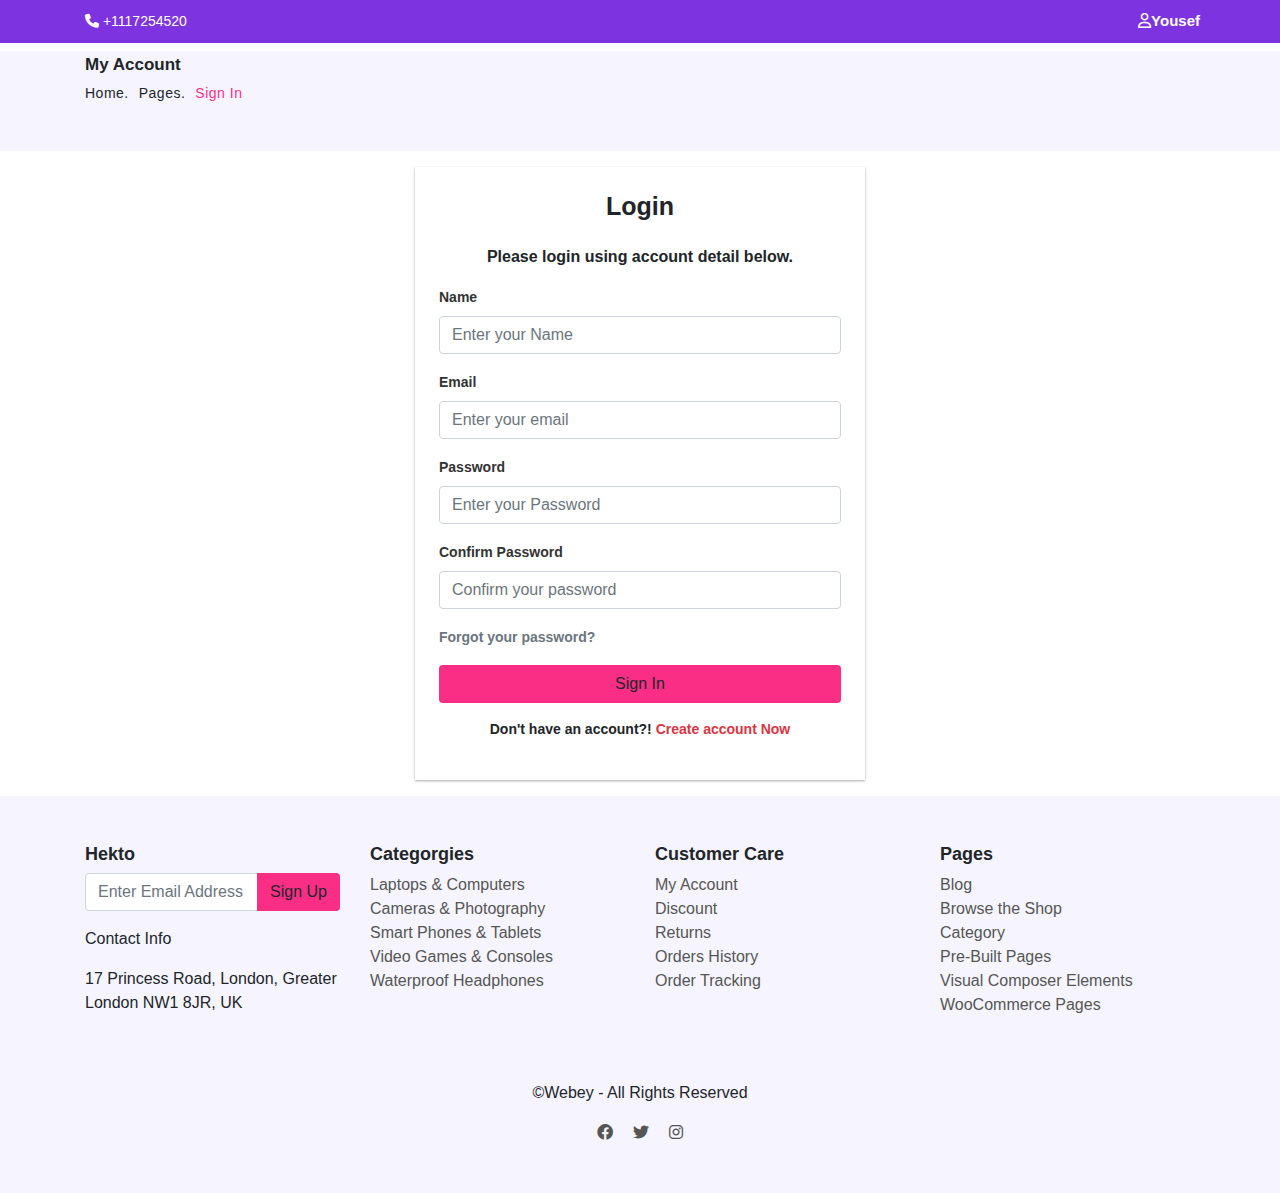
<file: index.html>
<!DOCTYPE html>
<html lang="en">
<head>
    <meta charset="UTF-8">
    <meta name="viewport" content="width=device-width, initial-scale=1.0">
    <title>Responsive My Account Page</title>
    <link rel="stylesheet" href="./leon.css">
    <!-- Bootstrap CDN -->
    <link href="https://stackpath.bootstrapcdn.com/bootstrap/4.5.2/css/bootstrap.min.css" rel="stylesheet">
    <link href="https://cdnjs.cloudflare.com/ajax/libs/font-awesome/6.0.0-beta3/css/all.min.css" rel="stylesheet">
</head>
<body>
    <!-- Top Bar with contact information -->
    <div class="top-bar text-white">
        <div class="container d-flex" id="RR">
            <div><i class="fas fa-phone"></i> +1117254520</div>
            <div class="row" id="RR">
                <div class="LL"><i class="fa-regular fa-user"></i>Yousef</div>
             
            </div>
        </div>
    </div>

    <!-- Navbar Section -->
  

    <!-- Header Section -->
 <header id="head" class=" mt-2 p-1" >
   <div class="container"> <h4 id="Account">My Account</h4></div>
    <ul id="ul"class="container">
        <li>Home.</li>
        <li>Pages.</li>
        <li id="My">Sign In</li>
    </ul>


 </header>

    <!-- Login Section -->
    <section class="d-flex justify-content-center align-items-center m-3 ">
        <div class=" p-4" style="max-width: 450px; width: 100%;" id="secttiion">
            <h2 class="text-center mb-4" id="Login">Login</h2>
            <p class="text-center" id="Please">Please login using account detail below.</p>
            <form>
                <div class="mb-3">
                    <label for="email" class="form-label">Name</label>
                    <input type="text" class="form-control" id="Name" placeholder="Enter your Name">
                </div>
                <div class="mb-3">
                  <label for="email" class="form-label">Email </label>
                  <input type="email" class="form-control" id="email" placeholder="Enter your email">
              </div>
              <div class="mb-3">
                <label for="email" class="form-label">Password</label>
                <input type="password" class="form-control"id="password"  placeholder="Enter your Password">
            </div>
                <div class="mb-3">
                    <label for="password" class="form-label">Confirm Password</label>
                    <input type="password" class="form-control" id="Confirm" placeholder="Confirm your password">
                </div>
                <div class="mb-3 text-end">
                    <a href="#" class="text-muted" id="Forgot">Forgot your password?</a>
                </div>
                <button type="button" class="btn w-100" id="SignN">Sign In</button>
            </form>
            <p class="text-center mt-3" id="have">Don't have an account?! <a href="#" class="text-danger">Create account Now</a></p>
        </div>
    </section>

    <footer class=" py-5">
        <div class="container">
          <div class="row">
            <!-- Logo and Signup -->
            <div class="col-lg-3 col-sm-6 col-md-6 mb-4">
              <h4 id="HektoFooter">Hekto</h4>
              <div class="input-group mb-3">
                <input type="email" class="form-control" placeholder="Enter Email Address">
                <div class="input-group-append">
                  <button class="btn " type="button" id="Up">Sign Up</button>
                </div>
              </div>
              <p>Contact Info</p>
              <address>17 Princess Road, London, Greater London NW1 8JR, UK</address>
            </div>
            <!-- Categories -->
            <div class="col-lg-3 col-sm-6 col-md-6 mb-4">
              <h5 id="HektoFooter">Categorgies</h5>
              <ul class="list-unstyled">
                <li><a href="#">Laptops & Computers</a></li>
                <li><a href="#">Cameras & Photography</a></li>
                <li><a href="#">Smart Phones & Tablets</a></li>
                <li><a href="#">Video Games & Consoles</a></li>
                <li><a href="#">Waterproof Headphones</a></li>
              </ul>
            </div>
            <!-- Customer Care -->
            <div class="col-lg-3 col-sm-6 col-md-6 mb-4">
              <h5 id="HektoFooter">Customer Care</h5>
              <ul class="list-unstyled">
                <li><a href="#">My Account</a></li>
                <li><a href="#">Discount</a></li>
                <li><a href="#">Returns</a></li>
                <li><a href="#">Orders History</a></li>
                <li><a href="#">Order Tracking</a></li>
              </ul>
            </div>
            <!-- Pages -->
            <div class="col-lg-3 col-md-6  col-sm-6 mb-4">
              <h5 id="HektoFooter">Pages</h5>
              <ul class="list-unstyled">
                <li><a href="#">Blog</a></li>
                <li><a href="#">Browse the Shop</a></li>
                <li><a href="#">Category</a></li>
                <li><a href="#">Pre-Built Pages</a></li>
                <li><a href="#">Visual Composer Elements</a></li>
                <li><a href="#">WooCommerce Pages</a></li>
              </ul>
            </div>
          </div>
          <div class="text-center mt-4">
            <p>&copy;Webey - All Rights Reserved</p>
            <!-- Social Media Icons -->
            <a href="#" class="mr-3"><i class="fab fa-facebook"></i></a>
            <a href="#" class="mr-3"><i class="fab fa-twitter"></i></a>
            <a href="#"><i class="fab fa-instagram"></i></a>
          </div>
        </div>
       
      </footer>
      
    <script src="https://code.jquery.com/jquery-3.5.1.slim.min.js"></script>
    <script src="https://cdn.jsdelivr.net/npm/@popperjs/core@2.9.3/dist/umd/popper.min.js"></script>
    <script src="https://stackpath.bootstrapcdn.com/bootstrap/4.5.2/js/bootstrap.min.js"></script>
    <script src="./BigLogin.js"></script>
</body>
</html>
</file>
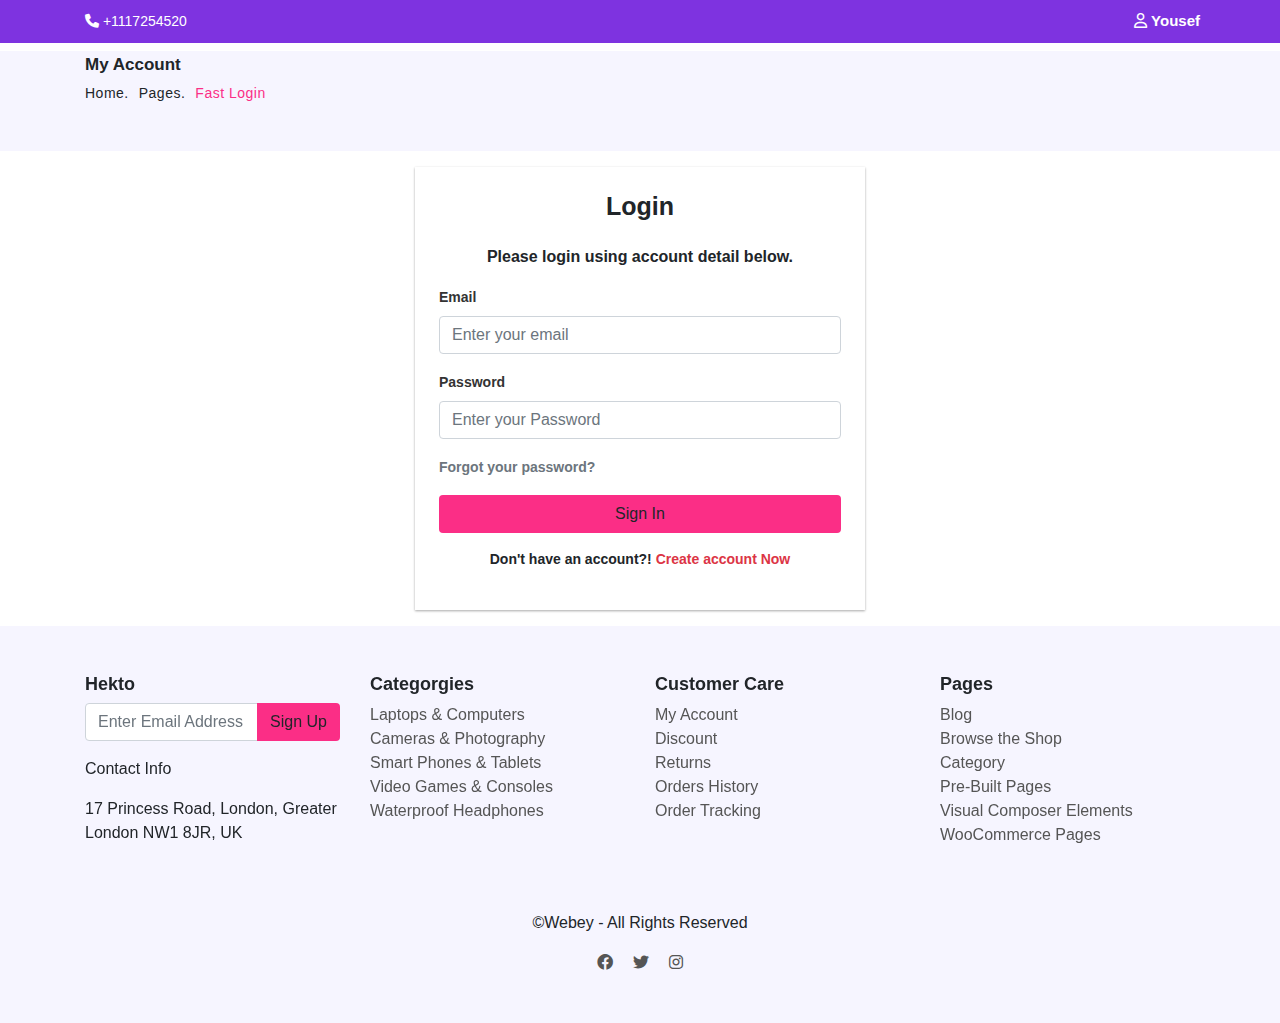
<file: Fast.html>
<!DOCTYPE html>
<html lang="en">
<head>
    <meta charset="UTF-8">
    <meta name="viewport" content="width=device-width, initial-scale=1.0">
    <title>Document</title>
    <link href="https://stackpath.bootstrapcdn.com/bootstrap/4.5.2/css/bootstrap.min.css" rel="stylesheet">
    <link href="https://cdnjs.cloudflare.com/ajax/libs/font-awesome/6.0.0-beta3/css/all.min.css" rel="stylesheet">
    <link rel="stylesheet" href="./fast.css">
</head>
<body>
    <!-- Top Bar with contact information -->
    <div class="top-bar text-white" id="FIX">
        <div class="container d-flex" id="RR">
            <div><i class="fas fa-phone"></i> +1117254520</div>
            <div class="row" id="RR">
                <div class="LL"><i class="fa-regular fa-user"></i> Yousef</div>
             
            </div>
        </div>
    </div>
<!-- Navbar Section -->


    <!-- Header Section -->
 <header id="head" class=" mt-2 p-1" >
   <div class="container"> <h4 id="Account">My Account</h4></div>
    <ul id="ul"class="container">
        <li>Home.</li>
        <li>Pages.</li>
        <li id="My">Fast Login</li>
    </ul>


 </header>

    <!-- Login Section -->
    <section class="d-flex justify-content-center align-items-center m-3 ">
        <div class=" p-4" style="max-width: 450px; width: 100%;" id="secttiion">
            <h2 class="text-center mb-4" id="Login">Login</h2>
            <p class="text-center" id="Please">Please login using account detail below.</p>
            <form>
         
                <div class="mb-3">
                  <label for="email" class="form-label">Email </label>
                  <input type="email" class="form-control" id="EAmilPASSL" placeholder="Enter your email">
              </div>
              <div class="mb-3">
                <label for="email" class="form-label">Password</label>
                <input type="password" class="form-control"id="PASSFAST"  placeholder="Enter your Password">
            </div>
                <div class="mb-3 text-end">
                    <a href="#" class="text-muted" id="Forgot">Forgot your password?</a>
                </div>
                <button type="button" class="btn w-100" id="SIGNFAST">Sign In</button>
            </form>
            <p class="text-center mt-3" id="have">Don't have an account?! <a href="#" class="text-danger">Create account Now</a></p>
        </div>
    </section>

    <footer class=" py-5">
        <div class="container">
          <div class="row">
            <!-- Logo and Signup -->
            <div class="col-lg-3 col-sm-12 col-md-6 mb-4 WESO" id="KOL">
              <h4 id="HektoFooter">Hekto</h4>
              <div class="input-group mb-3">
                <input type="email" class="form-control" placeholder="Enter Email Address">
                <div class="input-group-append">
                  <button class="btn " type="button" id="Up">Sign Up</button>
                </div>
              </div>
              <p>Contact Info</p>
              <address>17 Princess Road, London, Greater London NW1 8JR, UK</address>
            </div>
            <!-- Categories -->
            <div class="col-lg-3 col-sm-12 col-md-6 mb-4" id="KOL">
              <h5 id="HektoFooter">Categorgies</h5>
              <ul class="list-unstyled">
                <li><a href="#">Laptops & Computers</a></li>
                <li><a href="#">Cameras & Photography</a></li>
                <li><a href="#">Smart Phones & Tablets</a></li>
                <li><a href="#">Video Games & Consoles</a></li>
                <li><a href="#">Waterproof Headphones</a></li>
              </ul>
            </div>
            <!-- Customer Care -->
            <div class="col-lg-3 col-sm-12 col-md-6 mb-4" id="KOL">
              <h5 id="HektoFooter">Customer Care</h5>
              <ul class="list-unstyled">
                <li><a href="#" >My Account</a></li>
                <li><a href="#">Discount</a></li>
                <li><a href="#">Returns</a></li>
                <li><a href="#">Orders History</a></li>
                <li><a href="#">Order Tracking</a></li>
              </ul>
            </div>
            <!-- Pages -->
            <div class="col-lg-3 col-md-12  col-sm-6 mb-4" id="KOL">
              <h5 id="HektoFooter">Pages</h5>
              <ul class="list-unstyled">
                <li><a href="#">Blog</a></li>
                <li><a href="#">Browse the Shop</a></li>
                <li><a href="#">Category</a></li>
                <li><a href="#">Pre-Built Pages</a></li>
                <li><a href="#">Visual Composer Elements</a></li>
                <li><a href="#">WooCommerce Pages</a></li>
              </ul>
            </div>
          </div>
          <div class="text-center mt-4">
            <p>&copy;Webey - All Rights Reserved</p>
            <!-- Social Media Icons -->
            <a href="#" class="mr-3"><i class="fab fa-facebook"></i></a>
            <a href="#" class="mr-3"><i class="fab fa-twitter"></i></a>
            <a href="#"><i class="fab fa-instagram"></i></a>
          </div>
        </div>
       
      </footer>
      
    <script src="./bootstrap-4.0.0-dist (1)/js/jquery-3.7.1.min.js"></script>
    <script src="./bootstrap-4.0.0-dist (1)/js/popper.min.js"></script>
    <script src="./bootstrap-4.0.0-dist (1)/js/bootstrap.js"></script>
    <script src="./fast.js"></script>
</body>
</html>
</file>
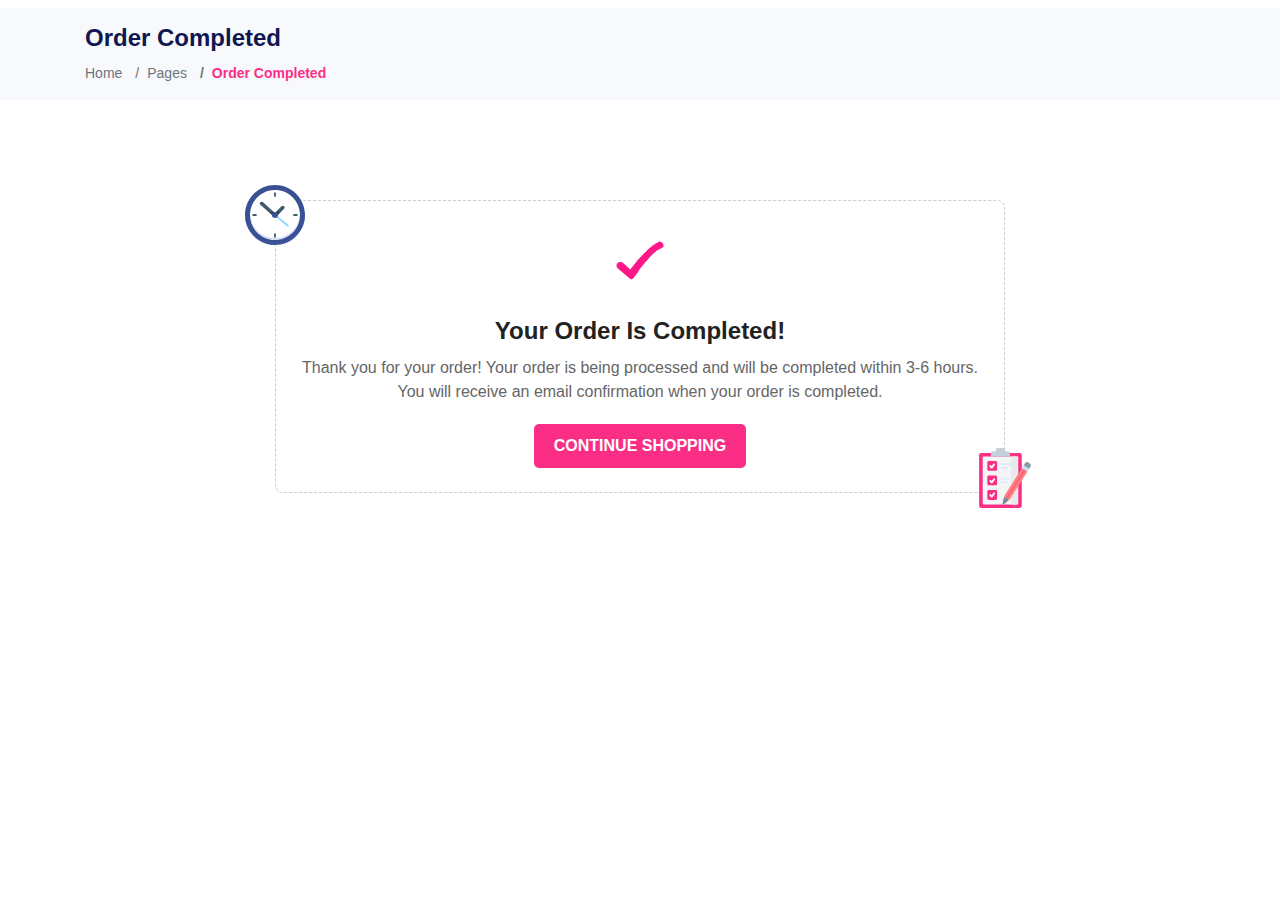
<file: SUCCESS.html>
<!DOCTYPE html>
<html lang="en">
<head>
    <meta charset="UTF-8">
    <meta name="viewport" content="width=device-width, initial-scale=1.0">
    <link href="https://stackpath.bootstrapcdn.com/bootstrap/4.5.2/css/bootstrap.min.css" rel="stylesheet">

    <title>Success</title>
</head>
<style>

.order-completed {
    border: 1px dashed #ccc;
    border-radius: 8px;
    padding: 20px;
    background-color: #fff;
}

.order-title {
    font-size: 24px;
    font-weight: bold;
    color: #222;
}

.order-text {
    color: #666;
    font-size: 16px;
    margin: 10px 0 20px;
}

.btn-pink {
    background-color:#FB2E86;
    color: #fff;
    padding: 10px 20px;
    border: none;
    border-radius: 5px;
    font-size: 16px;
    text-transform: uppercase;
    font-weight: bold;
    transition: background-color 0.3s ease;
}

.btn-pink:hover {
    background-color: #FB2E86;
    color: #fff;
}

.icon-clock, .icon-check {
    width: 60px;
    height: 60px;
    margin: 0 auto;
}
.COCL{
    margin-top: 100px !important;
}
.order-completed {
    border: 1px dashed #ccc;
    border-radius: 8px;
    padding: 20px;
    background-color: #fff;
}

.order-title {
    font-size: 24px;
    font-weight: bold;
    color: #222;
    margin-top: 15px;
}

.order-text {
    color: #666;
    font-size: 16px;
    margin: 10px 0 20px;
}

.btn-pink {
    background-color:#FB2E86;
    color: #fff;
    padding: 10px 20px;
    border: none;
    border-radius: 5px;
    font-size: 16px;
    text-transform: uppercase;
    font-weight: bold;
    transition: background-color 0.3s ease;
}

.btn-pink:hover {
    background-color: #FB2E86;
    color: #fff;
}

.icon-clock, .icon-check, .icon-todo {
    width: 60px;
    height: 60px;
}

.icon-clock {
    top: -15px;
    left: -15px;
}

.icon-check {
    margin-bottom: 15px;
}

.icon-todo {
    bottom: -15px;
    right: -15px;
}
header {
    background-color: #f5f5fc;
  }
  #head {
    background-color: #f8f9fc; /* لون خلفية فاتح */
    padding: 20px;
}

#Account {
    font-size: 24px;
    color: #2c2e8a; /* لون النص الأساسي */
    font-weight: bold;
    margin-bottom: 10px;
}

.breadcrumb {
    background: none;
    padding: 0;
    margin: 0;
    display: flex;
    gap: 5px;
    font-size: 14px;
}

.breadcrumb-item {
    color: #6c757d; /* لون رمادي للنص */
}

.breadcrumb-item.active {
    color: #FB2E86; /* لون زهري للنص النشط */
    font-weight: bold;
}


.iirpo{
    color:  #101750 !important;


}


</style>
<body>
    <header id="head" class="mt-2 p-3">
        <div class="container">
            <h4 id="Account" class="iirpo font-weight-bold">Order Completed</h4>
            <ul id="ul" class="breadcrumb">
                <li class="breadcrumb-item">Home</li>
                <li class="breadcrumb-item">Pages</li>
                <li class="breadcrumb-item active" aria-current="page">Order Completed</li>
            </ul>
        </div>
    </header>
    
  
    <div class="container my-5 position-relative COCL">
        <!-- أيقونة الساعة في الزاوية اليسرى العلوية -->
   
        
        <div class="row justify-content-center text-center">
            
            <div class="col-lg-8 col-md-10 col-sm-12">
                <div class="icon-clock position-absolute top-0 start-0">
                    <img src="./Trending/jowKhaled/clock 1 (1).svg" alt="Clock Icon" class="img-fluid" />
                </div>
                <div class="order-completed p-4">
                    <!-- أيقونة علامة الصح فوق النص -->
                    <div class="icon-check my-3">
                        <img src="./Trending/jowKhaled/Vector 15 (1).svg" alt="Check Icon" class="img-fluid" />
                    </div>
                    
                    <h2 class="order-title">Your Order Is Completed!</h2>
                    <p class="order-text">
                        Thank you for your order! Your order is being processed and will be completed within 3-6 hours. 
                        You will receive an email confirmation when your order is completed.
                    </p>
                    
                    <a href="./main.html" class="btn btn-pink">Continue Shopping</a>
                </div>
                <div class="icon-todo position-absolute bottom-0 end-0">
                    <img src="./Trending/jowKhaled/checklist 1 (1).svg" alt="Todo List Icon" class="img-fluid" />
                </div>
            </div>
        </div>
        
        <!-- أيقونة التودو ليست في الزاوية اليمنى السفلية -->
  
    </div>
    
    


    
    <script src="./bootstrap-4.0.0-dist (1)/js/jquery-3.7.1.min.js"></script>
    <script src="./bootstrap-4.0.0-dist (1)/js/popper.min.js"></script>
    <script src="./bootstrap-4.0.0-dist (1)/js/bootstrap.js"></script>


</body>
</html>
</file>
<file: leon.css>
/* Top bar style */
.top-bar {
    background-color: #7E33E0; /* Purple background */
    font-size: 14px;
}

/* Navbar brand */
.navbar-brand {
    font-weight: bold;
    font-size: 24px;
    color: #000;
}

/* Navbar section */
nav.navbar {
    background-color: #f8f9fa;
    box-shadow: 0px 2px 10px rgba(0, 0, 0, 0.1);
}
#Forgot{
    font-size: 14px;
    font-weight: 600;
}
#have{
    font-size: 14px;
    font-weight: 600;
}
#HektoFooter{
    font-weight: 700;
    font-size: 18px;

}

/* Link styles */
.nav-link {
    font-size: 16px;
    color: #000;
    margin-right: 15px;
}

.nav-link.active, .nav-link:hover {
    color: #FB2E86; /* Pink color for active and hover */
}

/* Pink button and search */
.btn-pink {
    background-color:#FB2E86;
    color: #fff;
    border: none;
}

.btn-pink:hover {
    background-color:#FB2E86;
}

/* Responsive styles */
@media (max-width: 768px) {
    .form-inline {
        width: 100%;
        margin-top: 10px;
    }
    #SER{
        display: none;
    }

    .form-inline input {
        width: 75%;
    }

    .form-inline button {
        width: 20%;
    }

    .navbar-nav {
        text-align: center;
        width: 100%;
    }

    .navbar-nav .nav-item {
        margin-bottom: 10px;
    }
}
#RR{
    display: flex !important;
    align-items: center !important;
    flex-direction: row !important;
    justify-content: space-between !important;
  
  
}
.LL{
    margin: 10px;
    font-family: sans-serif;
    font-weight: 600;
    font-size: 15px;
}
#Search{
    color: #fff;
    background:#FB2E86;
    padding: 5px !important;
    border-radius: 7px;
    margin-left: 2px;
}
/* Basic styling for the header and body */

  
  header {
    background-color: #f5f5fc;
  }
  
  h1 {
    font-size: 24px;
    font-weight: bold;
  }
  
  .breadcrumb-item a {
    text-decoration: none;
    color: #666;
  }
  
  .breadcrumb-item.active {
    color:#FB2E86;
  }
  
  /* Styling for the login card */
  .card {
    background-color: #fff;
    border-radius: 8px;
  }
  
  .card h2 {
    color: #333;
  }
  
  .form-label {
    color: #333;
  }
  
  /* Footer section logos */
  footer img {
    max-height: 50px;
  }
  
  @media (max-width: 768px) {
    footer img {
      max-height: 40px;
    }
  }
  /* Top bar style */
.top-bar {
    background-color: #7E33E0; /* Purple background */
    font-size: 14px;
}

/* Navbar brand */
.navbar-brand {
    font-weight: bold;
    font-size: 24px;
    color: #000;
}

/* Navbar section */
nav.navbar {
    background-color: #f8f9fa;
    box-shadow: 0px 2px 10px rgba(0, 0, 0, 0.1);
}

/* Link styles */
.nav-link {
    font-size: 16px;
    color: #000;
    margin-right: 15px;
}

.nav-link.active, .nav-link:hover {
    color:#FB2E86; /* Pink color for active and hover */
}

/* Pink button and search */
.btn-pink {
    background-color: #FB2E86;
    color: #fff;
    border: none;
}

.btn-pink:hover {
    background-color:#FB2E86;
}

/* Responsive styles */
@media (max-width: 768px) {
    #SER {
        display: none !important;
    }

    .form-inline {
        width: 100%;
        margin-top: 10px;
    }

    .navbar-nav {
        text-align: center;
        width: 100%;
    }

    .navbar-nav .nav-item {
        margin-bottom: 10px;
    }
}

/* Flexbox setup for contact and login/wishlist */
#RR {
    display: flex !important;
    align-items: center !important;
    flex-direction: row !important;
    justify-content: space-between !important;
}

.LL {
    margin: 10px;
    font-family: sans-serif;
    font-weight: 600;
    font-size: 15px;
}

#Search {
    color: #fff;
    background: #FB2E86;
    padding: 5px !important;
    border-radius: 7px;
    margin-left: 2px;
}

/* Header and breadcrumb styles */
header {
    background-color: #fff;
}

h1 {
    font-size: 24px;
    font-weight: bold;
}

.breadcrumb-item a {
    text-decoration: none;
    color: #666;
}

.breadcrumb-item.active {
    color:#FB2E86;
}

/* Card styling for login */
.card {
    background-color: #fff;
    border-radius: 8px;
}

.card h2 {
    color: #333;
}

.form-label {
    color: #333;
}
/*  */
.footer-heading {
    color: #333;
    font-weight: bold;
    margin-bottom: 15px;
  }

  footer a {
    color: #555;
    text-decoration: none;
  }

  footer a:hover {
    color: #ff007f;
  }

  .btn-pink {
    background-color: #ff007f;
    color: #fff;
  }

  .btn-pink:hover {
    background-color: #e60073;
  }

  @media (max-width: 768px) {
    .footer-heading {
      text-align: center;
    }

    footer .input-group {
      justify-content: center;
    }

    .text-center {
      padding-top: 20px;
    }
  }

  @media (max-width: 576px) {
    footer .row > div {
      text-align: center;
    }
  }

/* Footer section logos */
footer img {
    max-height: 50px;
}

@media (max-width: 768px) {
    footer img {
        max-height: 40px;
    }
}
body{
    background-color: #fff;
}
/* Responsive footer for smaller screens */
.footer-logo {
    height: 50px;
    transition: 0.3s;
}

@media (max-width: 768px) {
    .footer-logo {
        height: 40px;
    }
}
#footer-logo{
    width: 100% !important;
    height: 100px !important;
}
#head {
    background-color: #F6F5FF;
   height: 100px;
   


}
#secttiion{
    box-shadow: rgba(0, 0, 0, 0.12) 0px 1px 3px, rgba(0, 0, 0, 0.24) 0px 1px 2px;}
#ul{
    display: flex;
    flex-direction: row;
  gap: 10px;

 
   letter-spacing: 0.5px;

}
#ul li {
    list-style: none;
    font-size: 14px;
    font-weight: 500;


}
#Account{
    font-size: 17px;
    font-weight: 700;
}
#My
{
    color:#FB2E86;

}
#SignN{
    background-color:#FB2E86;

}
#Up{
    background-color:#FB2E86;
}
footer{
    background-color: #F6F5FF;
}
#Login{
    font-size: 25px;
    font-weight: 700;
}
#Please{
    font-size: 16px;
    font-weight: 700;
}
.form-label{
    font-size: 14px;
    font-weight: 700;
}
</file>
<file: fast.css>
/* Top bar style */
.top-bar {
    background-color: #7E33E0; /* Purple background */
    font-size: 14px;
    width: 100% !important;
}

/* Navbar brand */
.navbar-brand {
    font-weight: bold;
    font-size: 24px;
    color: #000;
}

/* Navbar section */
nav.navbar {
    background-color: #f8f9fa;
    box-shadow: 0px 2px 10px rgba(0, 0, 0, 0.1);
}
#Forgot{
    font-size: 14px;
    font-weight: 600;
}
#have{
    font-size: 14px;
    font-weight: 600;
}
#HektoFooter{
    font-weight: 700;
    font-size: 18px;

}

/* Link styles */
.nav-link {
    font-size: 16px;
    color: #000;
    margin-right: 15px;
}

.nav-link.active, .nav-link:hover {
    color: #FB2E86; /* Pink color for active and hover */
}

/* Pink button and search */
.btn-pink {
    background-color:#FB2E86;
    color: #fff;
    border: none;
}

.btn-pink:hover {
    background-color:#FB2E86;
}

/* Responsive styles */
@media (max-width: 768px) {
    .form-inline {
        width: 100%;
        margin-top: 10px;
    }
    #SER{
        display: none;
    }

    .form-inline input {
        width: 75%;
    }

    .form-inline button {
        width: 20%;
    }

    .navbar-nav {
        text-align: center;
        width: 100%;
    }

    .navbar-nav .nav-item {
        margin-bottom: 10px;
    }
}
#RR{
    display: flex !important;
    align-items: center !important;
    flex-direction: row !important;
    justify-content: space-between !important;
  
  
}
.LL{
    margin: 10px;
    font-family: sans-serif;
    font-weight: 600;
    font-size: 15px;
}
#Search{
    color: #fff;
    background:#FB2E86;
    padding: 5px !important;
    border-radius: 7px;
    margin-left: 2px;
}
/* Basic styling for the header and body */

  
  header {
    background-color: #f5f5fc;
  }
  
  h1 {
    font-size: 24px;
    font-weight: bold;
  }
  
  .breadcrumb-item a {
    text-decoration: none;
    color: #666;
  }
  
  .breadcrumb-item.active {
    color:#FB2E86;
  }
  
  /* Styling for the login card */
  .card {
    background-color: #fff;
    border-radius: 8px;
  }
  
  .card h2 {
    color: #333;
  }
  
  .form-label {
    color: #333;
  }
  
  /* Footer section logos */
  footer img {
    max-height: 50px;
  }
  
  @media (max-width: 768px) {
    footer img {
      max-height: 40px;
    }
  }
  /* Top bar style */
.top-bar {
    background-color: #7E33E0; /* Purple background */
    font-size: 14px;
}

/* Navbar brand */
.navbar-brand {
    font-weight: bold;
    font-size: 24px;
    color: #000;
}

/* Navbar section */
nav.navbar {
    background-color: #f8f9fa;
    box-shadow: 0px 2px 10px rgba(0, 0, 0, 0.1);
}

/* Link styles */
.nav-link {
    font-size: 16px;
    color: #000;
    margin-right: 15px;
}

.nav-link.active, .nav-link:hover {
    color:#FB2E86; /* Pink color for active and hover */
}

/* Pink button and search */
.btn-pink {
    background-color: #FB2E86;
    color: #fff;
    border: none;
}

.btn-pink:hover {
    background-color:#FB2E86;
}

/* Responsive styles */
@media (max-width: 768px) {
    #SER {
        display: none !important;
    }

    .form-inline {
        width: 100%;
        margin-top: 10px;
    }

    .navbar-nav {
        text-align: center;
        width: 100%;
    }

    .navbar-nav .nav-item {
        margin-bottom: 10px;
    }
}

/* Flexbox setup for contact and login/wishlist */
#RR {
    display: flex !important;
    align-items: center !important;
    flex-direction: row !important;
    justify-content: space-between !important;
}

.LL {
    margin: 10px;
    font-family: sans-serif;
    font-weight: 600;
    font-size: 15px;
}

#Search {
    color: #fff;
    background: #FB2E86;
    padding: 5px !important;
    border-radius: 7px;
    margin-left: 2px;
}

/* Header and breadcrumb styles */
header {
    background-color: #fff;
}

h1 {
    font-size: 24px;
    font-weight: bold;
}

.breadcrumb-item a {
    text-decoration: none;
    color: #666;
}

.breadcrumb-item.active {
    color:#FB2E86;
}

/* Card styling for login */
.card {
    background-color: #fff;
    border-radius: 8px;
}

.card h2 {
    color: #333;
}

.form-label {
    color: #333;
}
/*  */
.footer-heading {
    color: #333;
    font-weight: bold;
    margin-bottom: 15px;
  }

  footer a {
    color: #555;
    text-decoration: none;
  }

  footer a:hover {
    color: #ff007f;
  }

  .btn-pink {
    background-color: #ff007f;
    color: #fff;
  }

  .btn-pink:hover {
    background-color: #e60073;
  }

  @media (max-width: 768px) {
    .footer-heading {
      text-align: center;
    }

    footer .input-group {
      justify-content: center;
    }

    .text-center {
      padding-top: 20px;
    }
  }

  @media (max-width: 576px) {
    footer .row > div {
      text-align: center;
    }
  }

/* Footer section logos */
footer img {
    max-height: 50px;
}

@media (max-width: 768px) {
    footer img {
        max-height: 40px;
    }
}
body{
    background-color: #fff;
}
/* Responsive footer for smaller screens */
.footer-logo {
    height: 50px;
    transition: 0.3s;
}

@media (max-width: 1024px) {
    .footer-logo {
        height: 40px;
    }
    #KOL{
        margin: auto !important;
        text-align: center !important;
        justify-content: center !important;
       
    }
}


#footer-logo{
    width: 100% !important;
    height: 100px !important;
}
#head {
    background-color: #F6F5FF;
   height: 100px;
   


}
#secttiion{
    box-shadow: rgba(0, 0, 0, 0.12) 0px 1px 3px, rgba(0, 0, 0, 0.24) 0px 1px 2px;}
#ul{
    display: flex;
    flex-direction: row;
  gap: 10px;

 
   letter-spacing: 0.5px;

}
#ul li {
    list-style: none;
    font-size: 14px;
    font-weight: 500;


}
#Account{
    font-size: 17px;
    font-weight: 700;
}
#My
{
    color:#FB2E86;

}
#SignN{
    background-color:#FB2E86;

}
#Up{
    background-color:#FB2E86;
}
footer{
    background-color: #F6F5FF;
}
#Login{
    font-size: 25px;
    font-weight: 700;
}
#Please{
    font-size: 16px;
    font-weight: 700;
}
.form-label{
    font-size: 14px;
    font-weight: 700;
}


    @media (min-width: 768px) and (max-width: 1023px) {
        /* CSS styles for medium screens */
        .WESO{
            display: none !important;
        }
        #SER{
            display: none;
        }
    }
    #FIX{
        position: sticky;
        top: 0;
        width: 100%;
    }
    #SIGNFAST{
        background-color:#FB2E86 !important;
    }
</file>
